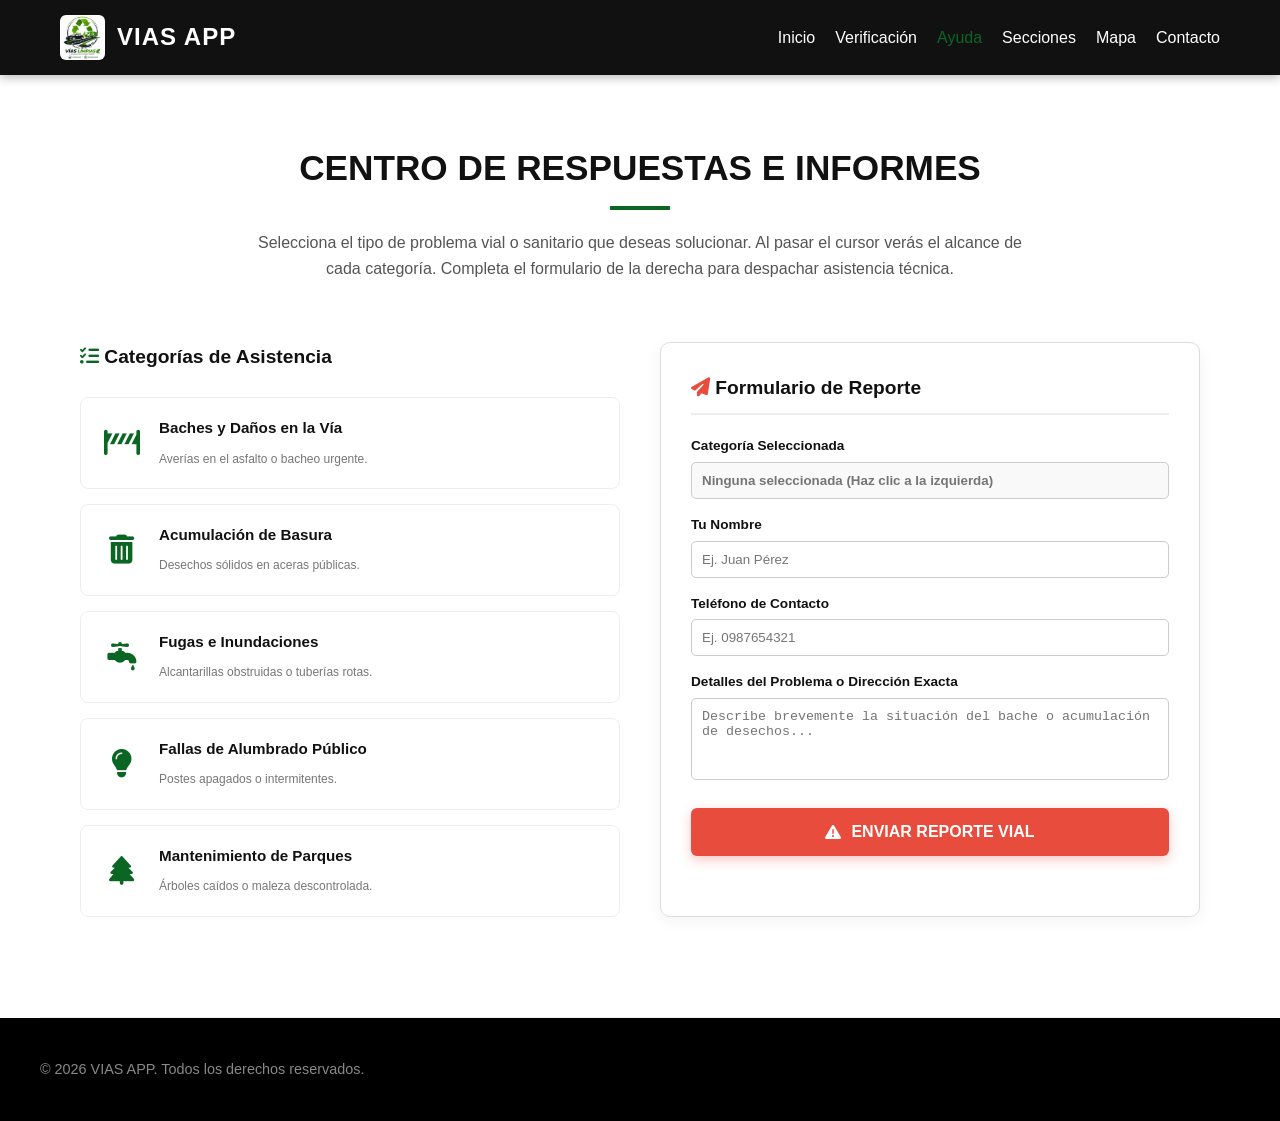
<file: ayuda.html>
<!DOCTYPE html>
<html lang="es">
<head>
    <meta charset="UTF-8">
    <meta name="viewport" content="width=device-width, initial-scale=1.0">
    <title>VIAS APP - Centro de Ayuda y Reportes</title>
    <link rel="stylesheet" href="https://cdnjs.cloudflare.com/ajax/libs/font-awesome/6.4.0/css/all.min.css">
    <link rel="stylesheet" href="estilos.css">
    <style>
        /* Variables de respaldo */
        :root {
            --color-negro: #111111;
            --color-blanco: #ffffff;
            --color-gris-claro: #f4f4f4;
            --color-verde-acento: #0b6623;
            --color-verde-hover: #084c1a;
            --color-rojo-alerta: #e74c3c;
            --color-rojo-hover: #c0392b;
        }

        /* Estructura de la sección de Ayuda */
        .help-grid {
            display: grid;
            grid-template-columns: 1fr 1fr;
            gap: 40px;
            max-width: 1200px;
            margin: 0 auto;
            padding: 20px;
        }

        @media (max-width: 768px) {
            .help-grid {
                grid-template-columns: 1fr;
            }
        }

        /* --- CONTENEDOR DE LAS 5 OPCIONES DE AYUDA CON TOOLTIP HOVER --- */
        .help-options-list {
            display: flex;
            flex-direction: column;
            gap: 15px;
        }

        .help-option-wrapper {
            position: relative; /* Permite posicionar el recuadro explicativo de forma absoluta */
        }

        .help-card {
            display: flex;
            align-items: center;
            gap: 15px;
            background: #ffffff;
            padding: 18px;
            border-radius: 8px;
            border: 1.5px solid #eee;
            cursor: pointer;
            transition: all 0.25s ease;
        }

        .help-card:hover {
            border-color: var(--color-verde-acento);
            background-color: #fafdfa;
            transform: translateY(-2px);
            box-shadow: 0 4px 12px rgba(11, 102, 37, 0.08);
        }

        .help-card.selected {
            border-color: var(--color-rojo-alerta);
            background-color: #fff9f8;
            box-shadow: 0 4px 15px rgba(231, 76, 60, 0.12);
        }

        .help-icon {
            font-size: 1.8rem;
            color: var(--color-verde-acento);
            width: 45px;
            text-align: center;
            transition: transform 0.2s;
        }

        .help-card:hover .help-icon {
            transform: scale(1.15);
        }

        /* --- RECUADRO EXPLICATIVO (TOOLTIP) --- */
        .help-tooltip-explain {
            position: absolute;
            left: 103%;
            top: 50%;
            transform: translateY(-50%) scale(0.95);
            width: 260px;
            background-color: var(--color-negro);
            color: #ffffff;
            padding: 15px;
            border-radius: 8px;
            font-size: 0.8rem;
            line-height: 1.4;
            box-shadow: 0 6px 20px rgba(0,0,0,0.15);
            border-left: 4px solid var(--color-verde-acento);
            opacity: 0;
            pointer-events: none;
            transition: opacity 0.25s ease, transform 0.25s ease;
            z-index: 100;
        }

        /* Flechita del tooltip */
        .help-tooltip-explain::after {
            content: "";
            position: absolute;
            right: 100%;
            top: 50%;
            transform: translateY(-50%);
            border-width: 6px;
            border-style: solid;
            border-color: transparent var(--color-negro) transparent transparent;
        }

        /* Mostrar el recuadro cuando pasas el ratón por encima del wrapper */
        .help-option-wrapper:hover .help-tooltip-explain {
            opacity: 1;
            transform: translateY(-50%) scale(1);
            pointer-events: auto;
        }

        /* Ajuste responsivo para que no se salga de la pantalla en móviles */
        @media (max-width: 1024px) {
            .help-tooltip-explain {
                position: static;
                transform: none;
                width: 100%;
                opacity: 1;
                pointer-events: auto;
                margin-top: 8px;
                border-left: 3px solid var(--color-verde-acento);
                box-shadow: none;
                display: none; /* Se oculta por defecto en móviles y solo aparece si se expande */
            }
            .help-option-wrapper:hover .help-tooltip-explain {
                display: block;
                transform: none;
            }
            .help-tooltip-explain::after {
                display: none;
            }
        }

        /* --- BOTÓN ROJO DE ACCIÓN Y SUS ANIMACIONES CREATIVAS --- */
        .form-container {
            background-color: #ffffff;
            padding: 30px;
            border-radius: 10px;
            border: 1px solid #ddd;
            box-shadow: 0 4px 15px rgba(0,0,0,0.05);
        }

        .btn-submit-red {
            background-color: var(--color-rojo-alerta);
            color: #ffffff;
            border: none;
            padding: 15px 30px;
            font-size: 1rem;
            font-weight: bold;
            text-transform: uppercase;
            border-radius: 6px;
            width: 100%;
            cursor: pointer;
            transition: background-color 0.2s, transform 0.1s;
            display: flex;
            align-items: center;
            justify-content: center;
            gap: 10px;
            box-shadow: 0 4px 12px rgba(231, 76, 60, 0.3);
            position: relative;
            overflow: hidden;
        }

        .btn-submit-red:hover {
            background-color: var(--color-rojo-hover);
        }

        /* Efecto vibración/shake creativo */
        @keyframes dynamic-shake {
            0%, 100% { transform: translateX(0); }
            10%, 30%, 50%, 70%, 90% { transform: translateX(-6px); }
            20%, 40%, 60%, 80% { transform: translateX(6px); }
        }

        .shake-active {
            animation: dynamic-shake 0.5s ease-in-out;
        }

        /* Efecto onda de choque radial expansiva en pantalla */
        .shockwave-overlay {
            position: fixed;
            top: 50%;
            left: 50%;
            width: 10px;
            height: 10px;
            background-color: rgba(231, 76, 60, 0.4);
            border-radius: 50%;
            transform: translate(-50%, -50%);
            pointer-events: none;
            z-index: 9999;
            opacity: 0;
        }

        @keyframes expand-shockwave {
            0% { width: 0px; height: 0px; opacity: 1; }
            100% { width: 2500px; height: 2500px; opacity: 0; }
        }

        .shockwave-active {
            animation: expand-shockwave 0.8s cubic-bezier(0.1, 0.8, 0.3, 1) forwards;
        }

        /* Modal de confirmación tecnológica exitosa */
        .success-modal {
            position: fixed;
            top: 50%;
            left: 50%;
            transform: translate(-50%, -50%) scale(0.85);
            background: #ffffff;
            border-top: 6px solid var(--color-verde-acento);
            padding: 30px;
            border-radius: 12px;
            box-shadow: 0 10px 40px rgba(0,0,0,0.3);
            z-index: 10000;
            display: none;
            text-align: center;
            max-width: 400px;
            width: 90%;
        }

        .success-modal.show {
            display: block;
            animation: modal-pop 0.3s cubic-bezier(0.175, 0.885, 0.32, 1.275) forwards;
        }

        @keyframes modal-pop {
            to { transform: translate(-50%, -50%) scale(1); }
        }

        .success-icon-container {
            width: 65px;
            height: 65px;
            background-color: #eafaf1;
            color: var(--color-verde-acento);
            border-radius: 50%;
            display: flex;
            align-items: center;
            justify-content: center;
            font-size: 2rem;
            margin: 0 auto 15px auto;
        }

        .success-close-btn {
            background-color: var(--color-negro);
            color: #fff;
            border: none;
            padding: 10px 20px;
            border-radius: 4px;
            cursor: pointer;
            margin-top: 15px;
            font-weight: bold;
            transition: background-color 0.2s;
        }

        .success-close-btn:hover {
            background-color: #333;
        }
    </style>
</head>
<body>

    <header>
        <div class="nav-container">
            <div class="logo-placeholder">
                <img src="logo.jpg" alt="Logo oficial de VIAS APP" class="logo-vias">
                <span class="brand-name">VIAS APP</span>
            </div>
            <nav>
                <ul>
                    <li><a href="index.html">Inicio</a></li>
                    <li><a href="verificacion.html">Verificación</a></li>
                    <li><a href="ayuda.html" style="color: var(--color-verde-acento);">Ayuda</a></li>
                    <li><a href="secciones.html">Secciones</a></li>
                    <li><a href="mapa.html">Mapa</a></li>
                    <li><a href="contacto.html">Contacto</a></li>
                </ul>
            </nav>
        </div>
    </header>

    <section id="ayuda-seccion" style="padding-top: 140px; padding-bottom: 80px;">
        <h2 class="section-title">Centro de Respuestas e Informes</h2>
        <p style="text-align: center; max-width: 800px; margin: -20px auto 40px auto; color: #555;">
            Selecciona el tipo de problema vial o sanitario que deseas solucionar. Al pasar el cursor verás el alcance de cada categoría. Completa el formulario de la derecha para despachar asistencia técnica.
        </p>

        <div class="help-grid">
            
            <div class="help-options-list">
                <h3 style="font-size: 1.2rem; margin-bottom: 10px; color: var(--color-negro);"><i class="fa-solid fa-list-check" style="color: var(--color-verde-acento);"></i> Categorías de Asistencia</h3>
                
                <div class="help-option-wrapper">
                    <div class="help-card" onclick="selectHelpOption('baches', this)">
                        <div class="help-icon"><i class="fa-solid fa-road-barrier"></i></div>
                        <div>
                            <h4 style="margin: 0 0 4px 0; font-size: 0.95rem; color: var(--color-negro);">Baches y Daños en la Vía</h4>
                            <span style="font-size: 0.75rem; color: #777;">Averías en el asfalto o bacheo urgente.</span>
                        </div>
                    </div>
                    <div class="help-tooltip-explain">
                        <strong style="color: var(--color-rojo-alerta); display: block; margin-bottom: 5px;"><i class="fa-solid fa-circle-exclamation"></i> Cobertura Vial:</strong>
                        Permite reportar grietas severas, hundimientos en calzadas vehiculares y la necesidad de repavimentación asfáltica en avenidas principales de Guayaquil.
                    </div>
                </div>

                <div class="help-option-wrapper">
                    <div class="help-card" onclick="selectHelpOption('basura', this)">
                        <div class="help-icon"><i class="fa-solid fa-trash-can"></i></div>
                        <div>
                            <h4 style="margin: 0 0 4px 0; font-size: 0.95rem; color: var(--color-negro);">Acumulación de Basura</h4>
                            <span style="font-size: 0.75rem; color: #777;">Desechos sólidos en aceras públicas.</span>
                        </div>
                    </div>
                    <div class="help-tooltip-explain">
                        <strong style="color: var(--color-rojo-alerta); display: block; margin-bottom: 5px;"><i class="fa-solid fa-circle-exclamation"></i> Higiene Comunitaria:</strong>
                        Envía equipos de recolección para botaderos de basura improvisados, bolsas rotas o residuos acumulados fuera de los horarios oficiales de recolección.
                    </div>
                </div>

                <div class="help-option-wrapper">
                    <div class="help-card" onclick="selectHelpOption('alcantarillado', this)">
                        <div class="help-icon"><i class="fa-solid fa-faucet-drip"></i></div>
                        <div>
                            <h4 style="margin: 0 0 4px 0; font-size: 0.95rem; color: var(--color-negro);">Fugas e Inundaciones</h4>
                            <span style="font-size: 0.75rem; color: #777;">Alcantarillas obstruidas o tuberías rotas.</span>
                        </div>
                    </div>
                    <div class="help-tooltip-explain">
                        <strong style="color: var(--color-rojo-alerta); display: block; margin-bottom: 5px;"><i class="fa-solid fa-circle-exclamation"></i> Redes Sanitarias:</strong>
                        Asistencia técnica para desatascar drenajes de aguas lluvias, corregir desbordamientos de aguas servidas e informar sobre roturas de tuberías de agua potable.
                    </div>
                </div>

                <div class="help-option-wrapper">
                    <div class="help-card" onclick="selectHelpOption('luminarias', this)">
                        <div class="help-icon"><i class="fa-solid fa-lightbulb"></i></div>
                        <div>
                            <h4 style="margin: 0 0 4px 0; font-size: 0.95rem; color: var(--color-negro);">Fallas de Alumbrado Público</h4>
                            <span style="font-size: 0.75rem; color: #777;">Postes apagados o intermitentes.</span>
                        </div>
                    </div>
                    <div class="help-tooltip-explain">
                        <strong style="color: var(--color-rojo-alerta); display: block; margin-bottom: 5px;"><i class="fa-solid fa-circle-exclamation"></i> Seguridad Eléctrica:</strong>
                        Reporta luminarias fundidas o en cortocircuito en parques, calles y pasajes, previniendo zonas oscuras propensas a la inseguridad.
                    </div>
                </div>

                <div class="help-option-wrapper">
                    <div class="help-card" onclick="selectHelpOption('parques', this)">
                        <div class="help-icon"><i class="fa-solid fa-tree"></i></div>
                        <div>
                            <h4 style="margin: 0 0 4px 0; font-size: 0.95rem; color: var(--color-negro);">Mantenimiento de Parques</h4>
                            <span style="font-size: 0.75rem; color: #777;">Árboles caídos o maleza descontrolada.</span>
                        </div>
                    </div>
                    <div class="help-tooltip-explain">
                        <strong style="color: var(--color-rojo-alerta); display: block; margin-bottom: 5px;"><i class="fa-solid fa-circle-exclamation"></i> Áreas Verdes:</strong>
                        Mantenimiento para juegos infantiles deteriorados, poda urgente de ramas que tocan cables eléctricos y retiro de árboles derribados por vientos fuertes.
                    </div>
                </div>

            </div>

            <div class="form-container">
                <h3 style="font-size: 1.2rem; margin-bottom: 20px; color: var(--color-negro); border-bottom: 2px solid #eee; padding-bottom: 10px;">
                    <i class="fa-solid fa-paper-plane" style="color: var(--color-rojo-alerta);"></i> Formulario de Reporte
                </h3>
                
                <form id="report-form" onsubmit="triggerCreativeSubmit(event)">
                    <div style="margin-bottom: 15px;">
                        <label style="display: block; font-size: 0.85rem; font-weight: bold; margin-bottom: 5px;">Categoría Seleccionada</label>
                        <input type="text" id="selected-category-input" readonly placeholder="Ninguna seleccionada (Haz clic a la izquierda)" style="width: 100%; padding: 10px; border: 1.5px solid #ccc; border-radius: 5px; font-weight: bold; background-color: #f9f9f9; outline: none;" required>
                    </div>

                    <div style="margin-bottom: 15px;">
                        <label style="display: block; font-size: 0.85rem; font-weight: bold; margin-bottom: 5px;">Tu Nombre</label>
                        <input type="text" placeholder="Ej. Juan Pérez" style="width: 100%; padding: 10px; border: 1.5px solid #ccc; border-radius: 5px;" required>
                    </div>

                    <div style="margin-bottom: 15px;">
                        <label style="display: block; font-size: 0.85rem; font-weight: bold; margin-bottom: 5px;">Teléfono de Contacto</label>
                        <input type="tel" placeholder="Ej. 0987654321" style="width: 100%; padding: 10px; border: 1.5px solid #ccc; border-radius: 5px;" required>
                    </div>

                    <div style="margin-bottom: 20px;">
                        <label style="display: block; font-size: 0.85rem; font-weight: bold; margin-bottom: 5px;">Detalles del Problema o Dirección Exacta</label>
                        <textarea rows="4" placeholder="Describe brevemente la situación del bache o acumulación de desechos..." style="width: 100%; padding: 10px; border: 1.5px solid #ccc; border-radius: 5px; resize: none;" required></textarea>
                    </div>

                    <button type="submit" class="btn-submit-red" id="submit-btn-red">
                        <i class="fa-solid fa-triangle-exclamation"></i> Enviar Reporte Vial
                    </button>
                </form>
            </div>

        </div>
    </section>

    <div id="shockwave" class="shockwave-overlay"></div>

    <div id="successModal" class="success-modal">
        <div class="success-icon-container">
            <i class="fa-solid fa-satellite-dish"></i>
        </div>
        <h3 style="color: var(--color-negro); margin-bottom: 10px; font-size: 1.25rem;">¡Señal Transmitida!</h3>
        <p style="font-size: 0.85rem; color: #666; line-height: 1.4;">
            La alerta ha sido despachada por satélite a la estación más cercana de <strong>VIAS APP Guayaquil</strong>. Un operador se comunicará contigo de inmediato.
        </p>
        <button class="success-close-btn" onclick="closeSuccessModal()">Entendido</button>
    </div>

    <footer>
        <div style="max-width: 1200px; margin: 0 auto; display: flex; justify-content: space-between; align-items: center; flex-wrap: wrap; gap: 20px; padding: 20px 0;">
            <p>&copy; 2026 VIAS APP. Todos los derechos reservados.</p>
        </div>
    </footer>

    <script>
        // Función para seleccionar la categoría de ayuda y sincronizarla con el formulario
        function selectHelpOption(categoryKey, cardElement) {
            // Remover selección previa
            document.querySelectorAll('.help-card').forEach(el => el.classList.remove('selected'));
            
            // Añadir clase seleccionada a la tarjeta actual
            cardElement.classList.add('selected');

            // Mapear claves a nombres legibles
            const names = {
                'baches': 'Baches y Daños en la Vía',
                'basura': 'Acumulación de Basura Sólida',
                'alcantarillado': 'Fugas e Inundación de Drenajes',
                'luminarias': 'Fallas de Alumbrado Público',
                'parques': 'Mantenimiento de Áreas Verdes'
            };

            document.getElementById('selected-category-input').value = names[categoryKey];
            
            // Generar un pequeño tono de confirmación cuando hace clic en una opción
            playTone(400, "sine", 0.1);
        }

        // --- SINTETIZADOR DE AUDIO INTEGRADO (Web Audio API) ---
        function playTone(freq, type, duration) {
            try {
                const audioCtx = new (window.AudioContext || window.webkitAudioContext)();
                const osc = audioCtx.createOscillator();
                const gain = audioCtx.createGain();
                
                osc.type = type;
                osc.frequency.setValueAtTime(freq, audioCtx.currentTime);
                
                gain.gain.setValueAtTime(0.1, audioCtx.currentTime);
                gain.gain.exponentialRampToValueAtTime(0.01, audioCtx.currentTime + duration);
                
                osc.connect(gain);
                gain.connect(audioCtx.destination);
                
                osc.start();
                osc.stop(audioCtx.currentTime + duration);
            } catch (e) {
                console.log("El audio no es soportado o requiere interacción previa.");
            }
        }

        // --- SONIDO DE ALERTA DE EMERGENCIA CRÍTICA ---
        function playEmergencySiren() {
            try {
                const audioCtx = new (window.AudioContext || window.webkitAudioContext)();
                
                // Oscilador 1 (Tono base ascendente)
                const osc1 = audioCtx.createOscillator();
                const gain1 = audioCtx.createGain();
                osc1.type = "sawtooth";
                osc1.frequency.setValueAtTime(150, audioCtx.currentTime);
                osc1.frequency.linearRampToValueAtTime(800, audioCtx.currentTime + 0.5);
                
                gain1.gain.setValueAtTime(0.12, audioCtx.currentTime);
                gain1.gain.exponentialRampToValueAtTime(0.01, audioCtx.currentTime + 0.6);
                
                osc1.connect(gain1);
                gain1.connect(audioCtx.destination);
                
                osc1.start();
                osc1.stop(audioCtx.currentTime + 0.6);
            } catch(e) {}
        }

        // --- COMPORTAMIENTO CREATIVO DEL BOTÓN ROJO ---
        function triggerCreativeSubmit(event) {
            event.preventDefault(); // Previene la recarga de página por defecto

            const btn = document.getElementById('submit-btn-red');
            const wave = document.getElementById('shockwave');

            // 1. Sonido de Emergencia Espacial / Satélite
            playEmergencySiren();

            // 2. Vibración física del Botón Rojo
            btn.classList.add('shake-active');
            setTimeout(() => {
                btn.classList.remove('shake-active');
            }, 500);

            // 3. Lanzar Onda de Choque en Pantalla (Radar expansivo)
            wave.classList.remove('shockwave-active');
            void wave.offsetWidth; // Truco de reinicio de animación CSS
            wave.classList.add('shockwave-active');

            // 4. Mostrar el Modal Satelital Tecnológico de Éxito después del impacto de la onda
            setTimeout(() => {
                document.getElementById('successModal').classList.add('show');
            }, 500);
        }

        function closeSuccessModal() {
            document.getElementById('successModal').classList.remove('show');
            document.getElementById('report-form').reset();
            document.querySelectorAll('.help-card').forEach(el => el.classList.remove('selected'));
        }
    </script>
</body>
</html>
</file>
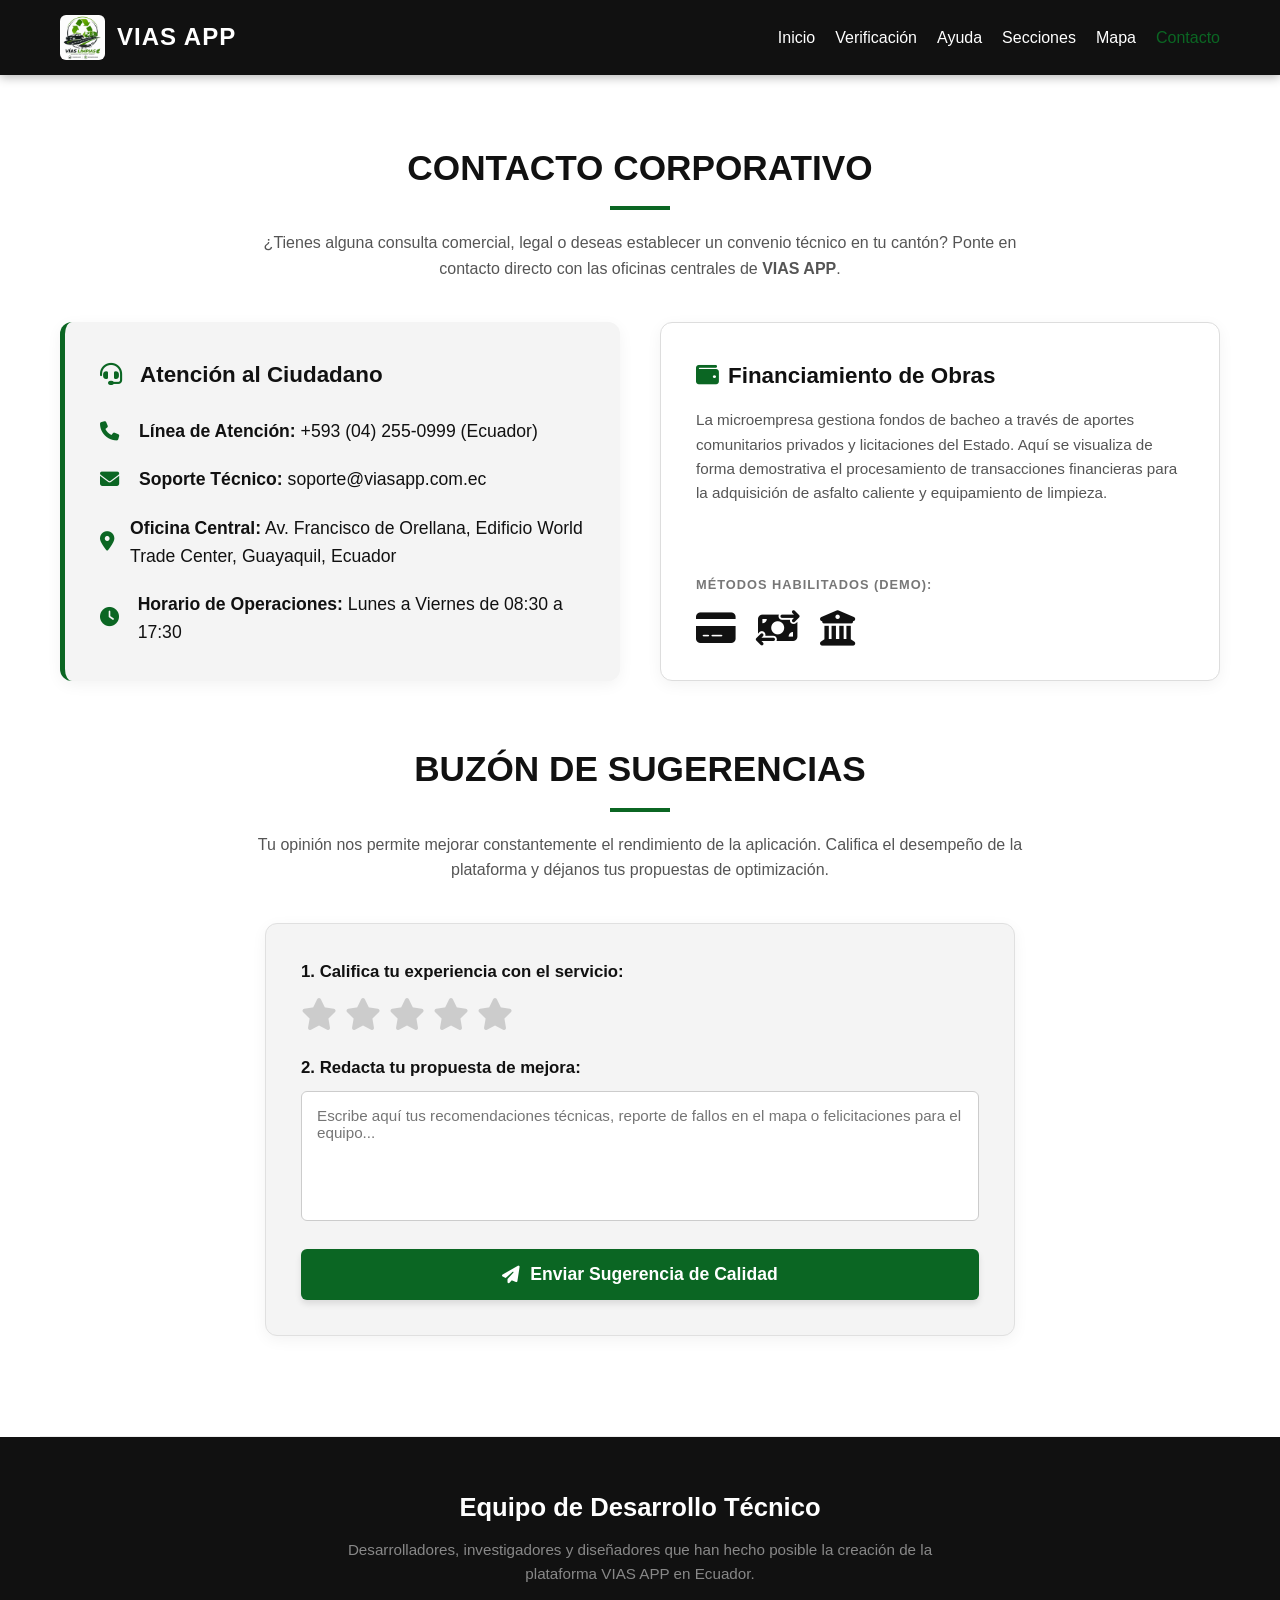
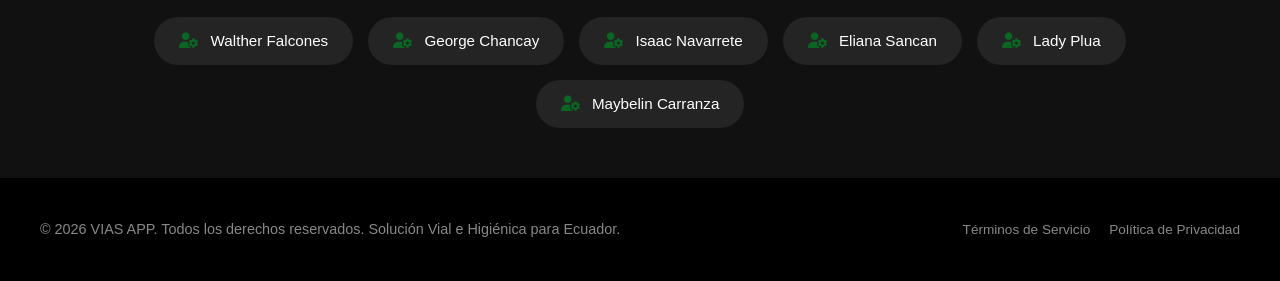
<file: contacto.html>
<!DOCTYPE html>
<html lang="es">
<head>
    <meta charset="UTF-8">
    <meta name="viewport" content="width=device-width, initial-scale=1.0">
    <title>VIAS APP - Canales de Contacto y Opinión Ciudadana</title>
    <link rel="stylesheet" href="https://cdnjs.cloudflare.com/ajax/libs/font-awesome/6.4.0/css/all.min.css">
    <link rel="stylesheet" href="estilos.css">
</head>
<body>

    <header>
        <div class="nav-container">
            <div class="logo-placeholder">
                <img src="logo.jpg" alt="Logo oficial de VIAS APP" class="logo-vias">
                <span class="brand-name">VIAS APP</span>
            </div>
            <nav>
                <ul>
                    <li><a href="index.html">Inicio</a></li>
                    <li><a href="verificacion.html">Verificación</a></li>
                    <li><a href="ayuda.html">Ayuda</a></li>
                    <li><a href="secciones.html">Secciones</a></li>
                    <li><a href="mapa.html">Mapa</a></li>
                    <li><a href="contacto.html" style="color: var(--color-verde-acento);">Contacto</a></li>
                </ul>
            </nav>
        </div>
    </header>

    <section id="contacto" style="padding-top: 140px; padding-bottom: 40px;">
        <h2 class="section-title">Contacto Corporativo</h2>
        <p style="text-align: center; max-width: 800px; margin: -20px auto 40px auto; color: #555;">
            ¿Tienes alguna consulta comercial, legal o deseas establecer un convenio técnico en tu cantón? Ponte en contacto directo con las oficinas centrales de <strong>VIAS APP</strong>.
        </p>

        <div class="contacto-wrapper" style="margin-bottom: 60px;">
            
            <div class="datos-contacto" style="background-color: var(--color-gris-claro); padding: 35px; border-radius: 12px; box-shadow: 0 4px 15px rgba(0,0,0,0.05); border-left: 5px solid var(--color-verde-acento);">
                <h3 style="font-size: 1.4rem; margin-bottom: 25px; color: var(--color-negro);">
                    <i class="fa-solid fa-headset" style="color: var(--color-verde-acento); margin-right: 10px;"></i>Atención al Ciudadano
                </h3>
                <div style="display: flex; flex-direction: column; gap: 20px;">
                    <p style="margin: 0; display: flex; align-items: center; gap: 15px;">
                        <i class="fa-solid fa-phone" style="font-size: 1.2rem; color: var(--color-verde-acento); width: 24px;"></i>
                        <span><strong>Línea de Atención:</strong> +593 (04) 255-0999 (Ecuador)</span>
                    </p>
                    <p style="margin: 0; display: flex; align-items: center; gap: 15px;">
                        <i class="fa-solid fa-envelope" style="font-size: 1.2rem; color: var(--color-verde-acento); width: 24px;"></i>
                        <span><strong>Soporte Técnico:</strong> soporte@viasapp.com.ec</span>
                    </p>
                    <p style="margin: 0; display: flex; align-items: center; gap: 15px;">
                        <i class="fa-solid fa-location-dot" style="font-size: 1.2rem; color: var(--color-verde-acento); width: 24px;"></i>
                        <span><strong>Oficina Central:</strong> Av. Francisco de Orellana, Edificio World Trade Center, Guayaquil, Ecuador</span>
                    </p>
                    <p style="margin: 0; display: flex; align-items: center; gap: 15px;">
                        <i class="fa-solid fa-clock" style="font-size: 1.2rem; color: var(--color-verde-acento); width: 24px;"></i>
                        <span><strong>Horario de Operaciones:</strong> Lunes a Viernes de 08:30 a 17:30</span>
                    </p>
                </div>
            </div>

            <div class="demo-pagos" style="background-color: #fff; border: 1px solid #ddd; padding: 35px; border-radius: 12px; box-shadow: 0 4px 15px rgba(0,0,0,0.05); display: flex; flex-direction: column; justify-content: space-between;">
                <div>
                    <h3 style="font-size: 1.4rem; margin-bottom: 15px; color: var(--color-negro); display: flex; align-items: center; gap: 10px;">
                        <i class="fa-solid fa-wallet" style="color: var(--color-verde-acento);"></i>Financiamiento de Obras
                    </h3>
                    <p style="font-size: 0.95rem; color: #555; line-height: 1.6; margin-bottom: 15px;">
                        La microempresa gestiona fondos de bacheo a través de aportes comunitarios privados y licitaciones del Estado. Aquí se visualiza de forma demostrativa el procesamiento de transacciones financieras para la adquisición de asfalto caliente y equipamiento de limpieza.
                    </p>
                </div>
                <div>
                    <span style="font-size: 0.8rem; color: #777; font-weight: bold; text-transform: uppercase; letter-spacing: 1px; display: block; margin-bottom: 8px;">Métodos Habilitados (Demo):</span>
                    <div class="iconos-pagos" style="font-size: 2.2rem; display: flex; gap: 20px; color: var(--color-negro);">
                        <i class="fa-credit-card fa-solid" title="Tarjetas de Crédito / Débito"></i>
                        <i class="fa-money-bill-transfer fa-solid" title="Transferencias Interbancarias"></i>
                        <i class="fa-building-columns fa-solid" title="Banca Web Directa"></i>
                    </div>
                </div>
            </div>

        </div>

        <h2 class="section-title" style="margin-top: 40px;">Buzón de Sugerencias</h2>
        <p style="text-align: center; max-width: 800px; margin: -20px auto 40px auto; color: #555;">
            Tu opinión nos permite mejorar constantemente el rendimiento de la aplicación. Califica el desempeño de la plataforma y déjanos tus propuestas de optimización.
        </p>

        <div class="opiniones-container" style="max-width: 750px; margin: 0 auto 60px auto;">
            <div class="form-opinion" style="background-color: var(--color-gris-claro); padding: 35px; border-radius: 12px; box-shadow: 0 4px 15px rgba(0,0,0,0.05); border: 1px solid #e0e0e0;">
                <p style="margin-bottom: 12px; font-weight: bold; font-size: 1.05rem; color: var(--color-negro);">1. Califica tu experiencia con el servicio:</p>
                
                <div class="estrellas" style="font-size: 2rem; color: #ccc; cursor: pointer; margin-bottom: 25px; display: flex; gap: 8px;">
                    <i class="fa-solid fa-star" data-index="1"></i>
                    <i class="fa-solid fa-star" data-index="2"></i>
                    <i class="fa-solid fa-star" data-index="3"></i>
                    <i class="fa-solid fa-star" data-index="4"></i>
                    <i class="fa-solid fa-star" data-index="5"></i>
                </div>

                <form onsubmit="event.preventDefault(); alert('Muchas gracias por su opinión. Su comentario ha sido registrado en el buzón de mejora de VIAS APP.'); this.reset(); clearStars();">
                    <p style="margin-bottom: 10px; font-weight: bold; font-size: 1.05rem; color: var(--color-negro);">2. Redacta tu propuesta de mejora:</p>
                    <textarea style="width: 100%; height: 130px; padding: 15px; margin-bottom: 20px; border: 1px solid #ccc; border-radius: 6px; resize: none; font-family: var(--fuente-principal); font-size: 0.95rem;" placeholder="Escribe aquí tus recomendaciones técnicas, reporte de fallos en el mapa o felicitaciones para el equipo..."></textarea>
                    <button type="submit" class="btn-reportar" style="width: 100%; justify-content: center; border-radius: 6px; padding: 15px 0; font-size: 1.1rem;">
                        <i class="fa-solid fa-paper-plane"></i> Enviar Sugerencia de Calidad
                    </button>
                </form>
            </div>
        </div>
    </section>

    <div class="integrantes-box" style="background-color: var(--color-negro); color: var(--color-blanco); padding: 50px 20px; text-align: center;">
        <h3 style="font-size: 1.6rem; margin-bottom: 10px;">Equipo de Desarrollo Técnico</h3>
        <p style="color: #888; max-width: 600px; margin: 0 auto 30px auto; font-size: 0.95rem;">
            Desarrolladores, investigadores y diseñadores que han hecho posible la creación de la plataforma VIAS APP en Ecuador.
        </p>
        <ul class="integrantes-list" style="display: flex; flex-wrap: wrap; justify-content: center; gap: 15px; max-width: 1000px; margin: 0 auto; list-style: none; padding-left: 0;">
            <li style="background: rgba(255,255,255,0.08); padding: 12px 25px; border-radius: 30px; font-weight: 500; font-size: 0.95rem;"><i class="fa-solid fa-user-gear" style="color: var(--color-verde-acento); margin-right: 8px;"></i> Walther Falcones</li>
            <li style="background: rgba(255,255,255,0.08); padding: 12px 25px; border-radius: 30px; font-weight: 500; font-size: 0.95rem;"><i class="fa-solid fa-user-gear" style="color: var(--color-verde-acento); margin-right: 8px;"></i> George Chancay</li>
            <li style="background: rgba(255,255,255,0.08); padding: 12px 25px; border-radius: 30px; font-weight: 500; font-size: 0.95rem;"><i class="fa-solid fa-user-gear" style="color: var(--color-verde-acento); margin-right: 8px;"></i> Isaac Navarrete</li>
            <li style="background: rgba(255,255,255,0.08); padding: 12px 25px; border-radius: 30px; font-weight: 500; font-size: 0.95rem;"><i class="fa-solid fa-user-gear" style="color: var(--color-verde-acento); margin-right: 8px;"></i> Eliana Sancan</li>
            <li style="background: rgba(255,255,255,0.08); padding: 12px 25px; border-radius: 30px; font-weight: 500; font-size: 0.95rem;"><i class="fa-solid fa-user-gear" style="color: var(--color-verde-acento); margin-right: 8px;"></i> Lady Plua</li>
            <li style="background: rgba(255,255,255,0.08); padding: 12px 25px; border-radius: 30px; font-weight: 500; font-size: 0.95rem;"><i class="fa-solid fa-user-gear" style="color: var(--color-verde-acento); margin-right: 8px;"></i> Maybelin Carranza</li>
        </ul>
    </div>

    <footer>
        <div style="max-width: 1200px; margin: 0 auto; display: flex; justify-content: space-between; align-items: center; flex-wrap: wrap; gap: 20px; padding: 20px 0;">
            <p>&copy; 2026 VIAS APP. Todos los derechos reservados. Solución Vial e Higiénica para Ecuador.</p>
            <div>
                <a href="index.html" style="color: #888; text-decoration: none; margin-right: 15px; font-size: 0.85rem;">Términos de Servicio</a>
                <a href="index.html" style="color: #888; text-decoration: none; font-size: 0.85rem;">Política de Privacidad</a>
            </div>
        </div>
    </footer>

    <script>
        const stars = document.querySelectorAll('.estrellas i');
        
        stars.forEach((star, index) => {
            star.addEventListener('click', () => {
                stars.forEach((s, i) => {
                    if (i <= index) {
                        s.style.color = '#ffcc00'; // Color dorado para estrellas seleccionadas
                    } else {
                        s.style.color = '#ccc'; // Color gris para no seleccionadas
                    }
                });
            });
        });

        function clearStars() {
            stars.forEach(s => s.style.color = '#ccc');
        }
    </script>
</body>
</html>
</file>
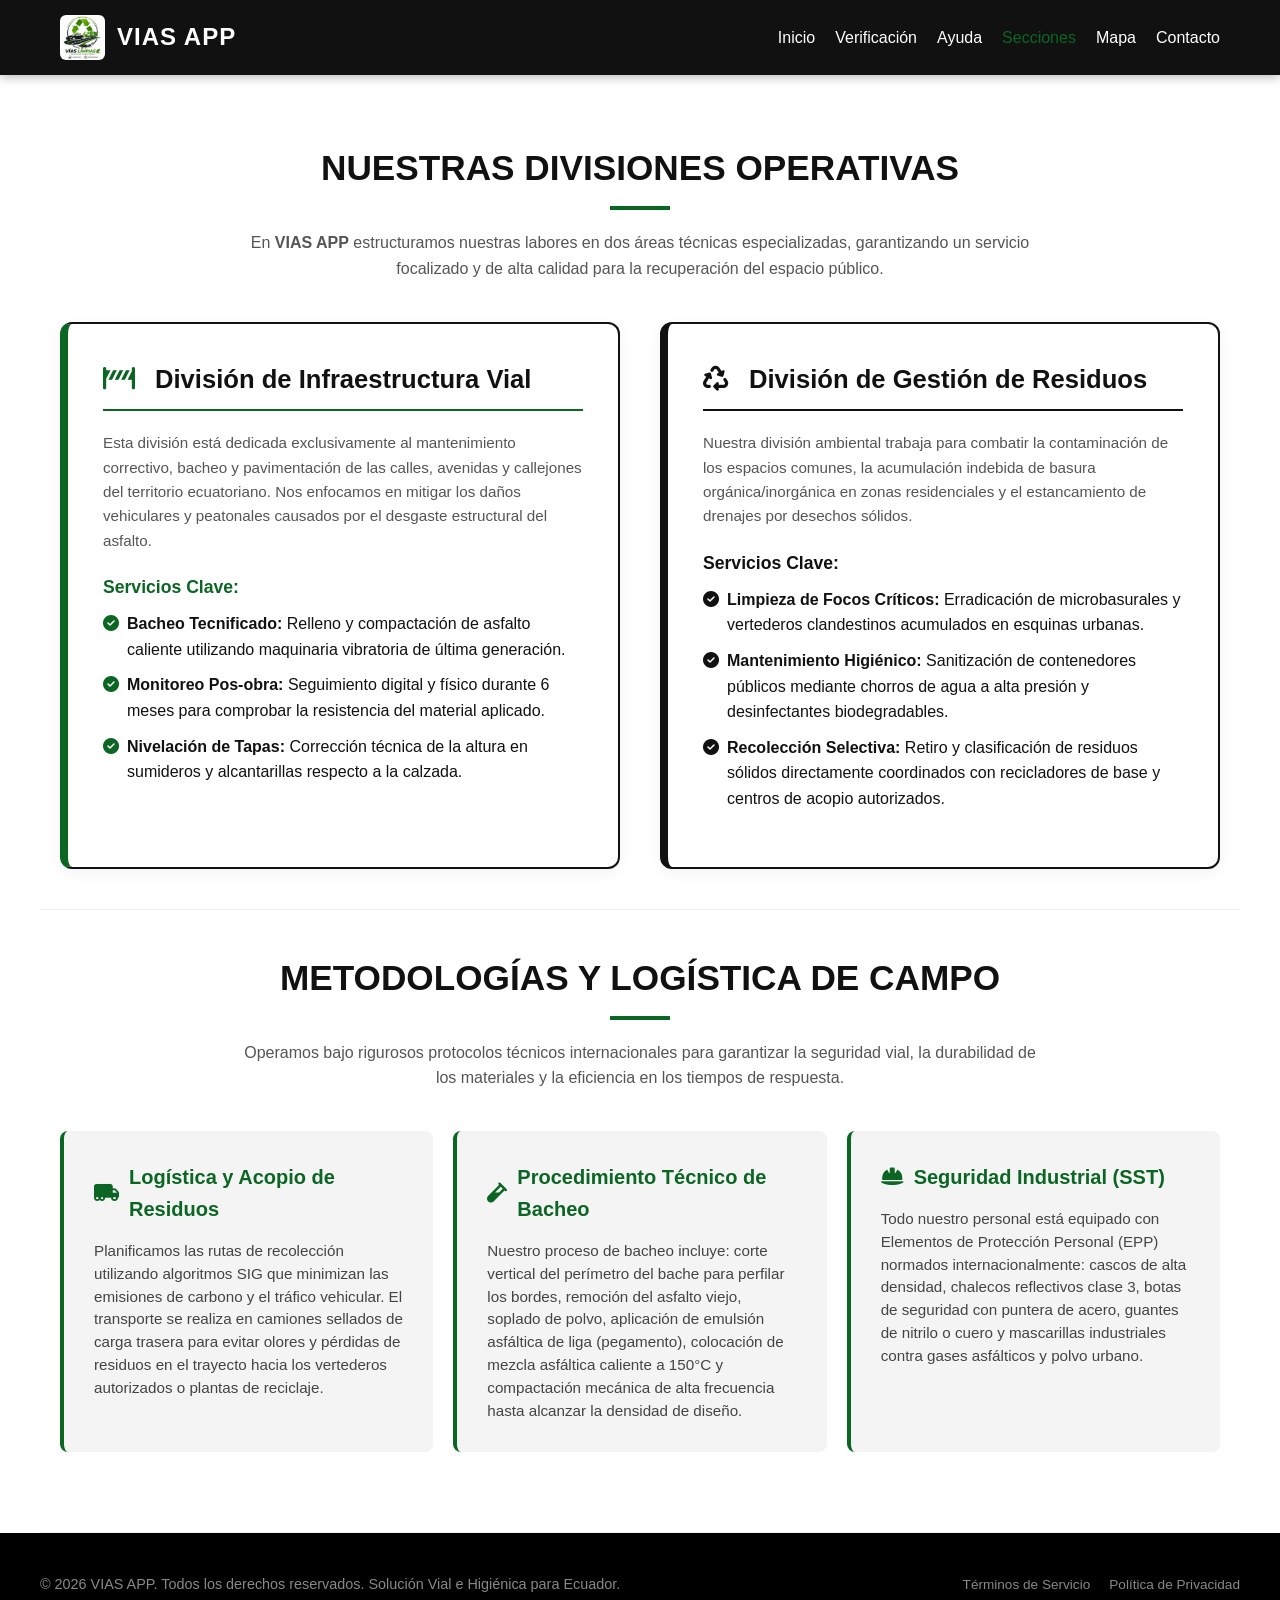
<file: secciones.html>
<!DOCTYPE html>
<html lang="es">
<head>
    <meta charset="UTF-8">
    <meta name="viewport" content="width=device-width, initial-scale=1.0">
    <title>VIAS APP - Divisiones y Métodos Operativos</title>
    <link rel="stylesheet" href="https://cdnjs.cloudflare.com/ajax/libs/font-awesome/6.4.0/css/all.min.css">
    <link rel="stylesheet" href="estilos.css">
</head>
<body>

    <header>
        <div class="nav-container">
            <div class="logo-placeholder">
                <img src="logo.jpg" alt="Logo oficial de VIAS APP" class="logo-vias">
                <span class="brand-name">VIAS APP</span>
            </div>
            <nav>
                <ul>
                    <li><a href="index.html">Inicio</a></li>
                    <li><a href="verificacion.html">Verificación</a></li>
                    <li><a href="ayuda.html">Ayuda</a></li>
                    <li><a href="secciones.html" style="color: var(--color-verde-acento);">Secciones</a></li>
                    <li><a href="mapa.html">Mapa</a></li>
                    <li><a href="contacto.html">Contacto</a></li>
                </ul>
            </nav>
        </div>
    </header>

    <section id="baches-basura" style="padding-top: 140px; padding-bottom: 40px;">
        <h2 class="section-title">Nuestras Divisiones Operativas</h2>
        <p style="text-align: center; max-width: 800px; margin: -20px auto 40px auto; color: #555;">
            En <strong>VIAS APP</strong> estructuramos nuestras labores en dos áreas técnicas especializadas, garantizando un servicio focalizado y de alta calidad para la recuperación del espacio público.
        </p>

        <div class="bloques-duo">
            
            <div class="bloque baches" style="background-color: #fff; box-shadow: 0 4px 15px rgba(0,0,0,0.05); padding: 35px; border-radius: 12px;">
                <h3 style="font-size: 1.6rem; color: var(--color-negro); border-bottom: 2px solid var(--color-verde-acento); padding-bottom: 10px; margin-bottom: 20px;">
                    <i class="fa-solid fa-road-barrier" style="color: var(--color-verde-acento); margin-right: 10px;"></i>División de Infraestructura Vial
                </h3>
                <p style="color: #555; margin-bottom: 20px; font-size: 0.95rem;">
                    Esta división está dedicada exclusivamente al mantenimiento correctivo, bacheo y pavimentación de las calles, avenidas y callejones del territorio ecuatoriano. Nos enfocamos en mitigar los daños vehiculares y peatonales causados por el desgaste estructural del asfalto.
                </p>
                <h4 style="font-size: 1.1rem; margin-bottom: 10px; color: var(--color-verde-acento);">Servicios Clave:</h4>
                <ul style="list-style-type: none; padding-left: 0;">
                    <li style="margin-bottom: 10px; display: flex; align-items: flex-start; gap: 8px;">
                        <i class="fa-solid fa-circle-check" style="color: var(--color-verde-acento); margin-top: 4px;"></i>
                        <span><strong>Bacheo Tecnificado:</strong> Relleno y compactación de asfalto caliente utilizando maquinaria vibratoria de última generación.</span>
                    </li>
                    <li style="margin-bottom: 10px; display: flex; align-items: flex-start; gap: 8px;">
                        <i class="fa-solid fa-circle-check" style="color: var(--color-verde-acento); margin-top: 4px;"></i>
                        <span><strong>Monitoreo Pos-obra:</strong> Seguimiento digital y físico durante 6 meses para comprobar la resistencia del material aplicado.</span>
                    </li>
                    <li style="margin-bottom: 10px; display: flex; align-items: flex-start; gap: 8px;">
                        <i class="fa-solid fa-circle-check" style="color: var(--color-verde-acento); margin-top: 4px;"></i>
                        <span><strong>Nivelación de Tapas:</strong> Corrección técnica de la altura en sumideros y alcantarillas respecto a la calzada.</span>
                    </li>
                </ul>
            </div>

            <div class="bloque basura" style="background-color: #fff; box-shadow: 0 4px 15px rgba(0,0,0,0.05); padding: 35px; border-radius: 12px;">
                <h3 style="font-size: 1.6rem; color: var(--color-negro); border-bottom: 2px solid var(--color-negro); padding-bottom: 10px; margin-bottom: 20px;">
                    <i class="fa-solid fa-recycle" style="color: var(--color-negro); margin-right: 10px;"></i>División de Gestión de Residuos
                </h3>
                <p style="color: #555; margin-bottom: 20px; font-size: 0.95rem;">
                    Nuestra división ambiental trabaja para combatir la contaminación de los espacios comunes, la acumulación indebida de basura orgánica/inorgánica en zonas residenciales y el estancamiento de drenajes por desechos sólidos.
                </p>
                <h4 style="font-size: 1.1rem; margin-bottom: 10px; color: var(--color-negro);">Servicios Clave:</h4>
                <ul style="list-style-type: none; padding-left: 0;">
                    <li style="margin-bottom: 10px; display: flex; align-items: flex-start; gap: 8px;">
                        <i class="fa-solid fa-circle-check" style="color: var(--color-negro); margin-top: 4px;"></i>
                        <span><strong>Limpieza de Focos Críticos:</strong> Erradicación de microbasurales y vertederos clandestinos acumulados en esquinas urbanas.</span>
                    </li>
                    <li style="margin-bottom: 10px; display: flex; align-items: flex-start; gap: 8px;">
                        <i class="fa-solid fa-circle-check" style="color: var(--color-negro); margin-top: 4px;"></i>
                        <span><strong>Mantenimiento Higiénico:</strong> Sanitización de contenedores públicos mediante chorros de agua a alta presión y desinfectantes biodegradables.</span>
                    </li>
                    <li style="margin-bottom: 10px; display: flex; align-items: flex-start; gap: 8px;">
                        <i class="fa-solid fa-circle-check" style="color: var(--color-negro); margin-top: 4px;"></i>
                        <span><strong>Recolección Selectiva:</strong> Retiro y clasificación de residuos sólidos directamente coordinados con recicladores de base y centros de acopio autorizados.</span>
                    </li>
                </ul>
            </div>

        </div>
    </section>

    <section id="metodos-trabajo" style="padding-top: 40px; padding-bottom: 80px;">
        <h2 class="section-title">Metodologías y Logística de Campo</h2>
        <p style="text-align: center; max-width: 800px; margin: -20px auto 40px auto; color: #555;">
            Operamos bajo rigurosos protocolos técnicos internacionales para garantizar la seguridad vial, la durabilidad de los materiales y la eficiencia en los tiempos de respuesta.
        </p>

        <div class="metodos-grid">
            
            <div class="metodo-card" style="background-color: var(--color-gris-claro); padding: 30px; border-radius: 8px; border-left: 4px solid var(--color-verde-acento);">
                <h4 style="font-size: 1.25rem; display: flex; align-items: center; gap: 10px; margin-bottom: 15px;">
                    <i class="fa-solid fa-truck-moving" style="color: var(--color-verde-acento);"></i>Logística y Acopio de Residuos
                </h4>
                <p style="font-size: 0.95rem; color: #444; line-height: 1.5;">
                    Planificamos las rutas de recolección utilizando algoritmos SIG que minimizan las emisiones de carbono y el tráfico vehicular. El transporte se realiza en camiones sellados de carga trasera para evitar olores y pérdidas de residuos en el trayecto hacia los vertederos autorizados o plantas de reciclaje.
                </p>
            </div>

            <div class="metodo-card" style="background-color: var(--color-gris-claro); padding: 30px; border-radius: 8px; border-left: 4px solid var(--color-verde-acento);">
                <h4 style="font-size: 1.25rem; display: flex; align-items: center; gap: 10px; margin-bottom: 15px;">
                    <i class="fa-solid fa-vial" style="color: var(--color-verde-acento);"></i>Procedimiento Técnico de Bacheo
                </h4>
                <p style="font-size: 0.95rem; color: #444; line-height: 1.5;">
                    Nuestro proceso de bacheo incluye: corte vertical del perímetro del bache para perfilar los bordes, remoción del asfalto viejo, soplado de polvo, aplicación de emulsión asfáltica de liga (pegamento), colocación de mezcla asfáltica caliente a 150°C y compactación mecánica de alta frecuencia hasta alcanzar la densidad de diseño.
                </p>
            </div>

            <div class="metodo-card" style="background-color: var(--color-gris-claro); padding: 30px; border-radius: 8px; border-left: 4px solid var(--color-verde-acento);">
                <h4 style="font-size: 1.25rem; display: flex; align-items: center; gap: 10px; margin-bottom: 15px;">
                    <i class="fa-solid fa-helmet-safety" style="color: var(--color-verde-acento);"></i>Seguridad Industrial (SST)
                </h4>
                <p style="font-size: 0.95rem; color: #444; line-height: 1.5;">
                    Todo nuestro personal está equipado con Elementos de Protección Personal (EPP) normados internacionalmente: cascos de alta densidad, chalecos reflectivos clase 3, botas de seguridad con puntera de acero, guantes de nitrilo o cuero y mascarillas industriales contra gases asfálticos y polvo urbano.
                </p>
            </div>

        </div>
    </section>

    <footer>
        <div style="max-width: 1200px; margin: 0 auto; display: flex; justify-content: space-between; align-items: center; flex-wrap: wrap; gap: 20px; padding: 20px 0;">
            <p>&copy; 2026 VIAS APP. Todos los derechos reservados. Solución Vial e Higiénica para Ecuador.</p>
            <div>
                <a href="index.html" style="color: #888; text-decoration: none; margin-right: 15px; font-size: 0.85rem;">Términos de Servicio</a>
                <a href="index.html" style="color: #888; text-decoration: none; font-size: 0.85rem;">Política de Privacidad</a>
            </div>
        </div>
    </footer>

</body>
</html>
</file>
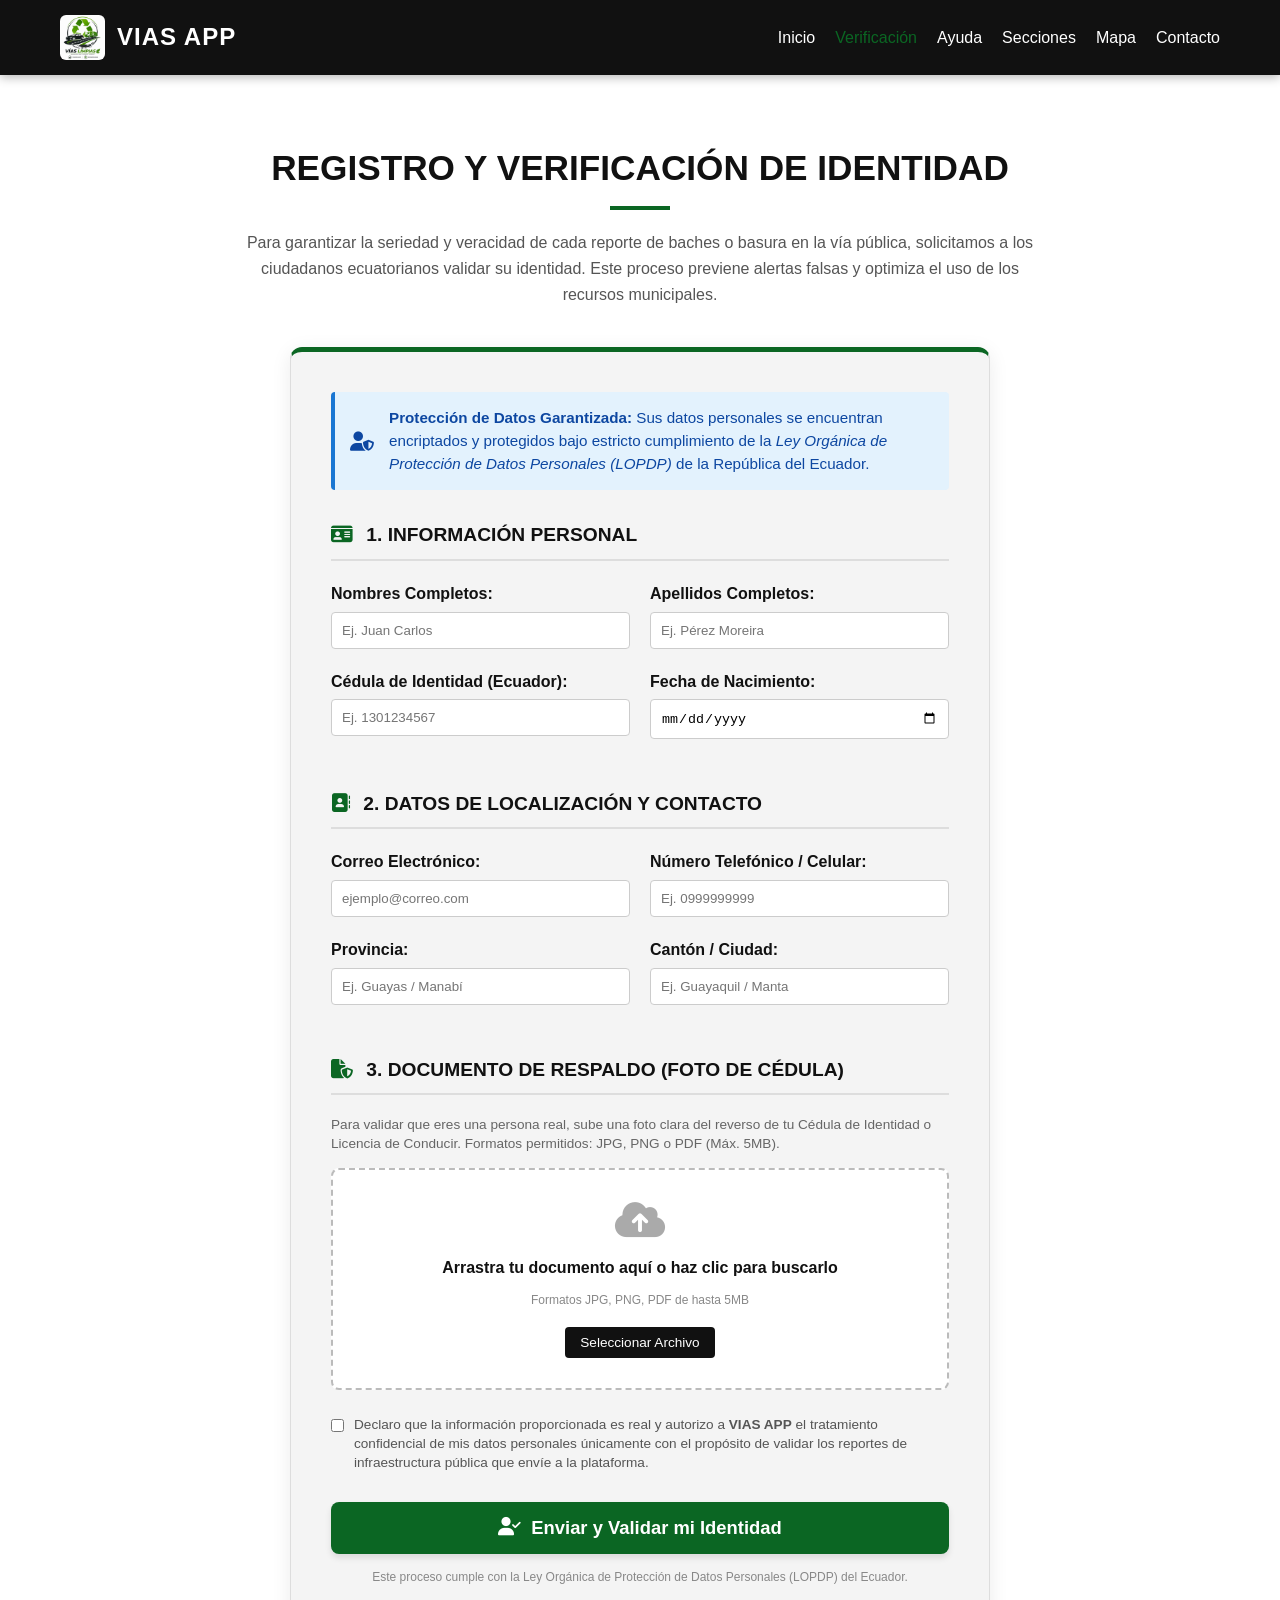
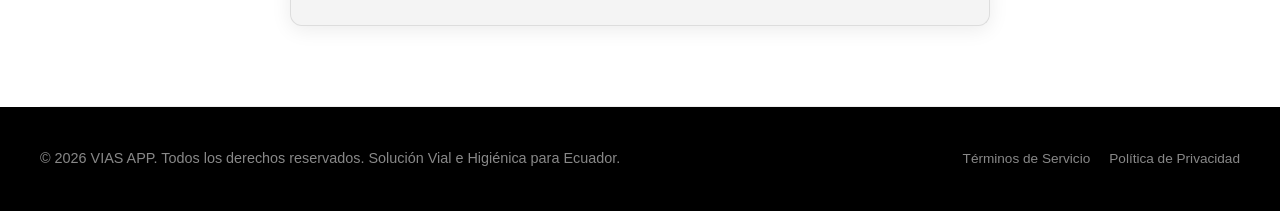
<file: verificacion.html>
<!DOCTYPE html>
<html lang="es">
<head>
    <meta charset="UTF-8">
    <meta name="viewport" content="width=device-width, initial-scale=1.0">
    <title>VIAS APP - Portal de Verificación e Identidad Ciudadana</title>
    <link rel="stylesheet" href="https://cdnjs.cloudflare.com/ajax/libs/font-awesome/6.4.0/css/all.min.css">
    <link rel="stylesheet" href="estilos.css">
</head>
<body>

    <header>
        <div class="nav-container">
            <div class="logo-placeholder">
                <img src="logo.jpg" alt="Logo oficial de VIAS APP" class="logo-vias">
                <span class="brand-name">VIAS APP</span>
            </div>
            <nav>
                <ul>
                    <li><a href="index.html">Inicio</a></li>
                    <li><a href="verificacion.html" style="color: var(--color-verde-acento);">Verificación</a></li>
                    <li><a href="ayuda.html">Ayuda</a></li>
                    <li><a href="secciones.html">Secciones</a></li>
                    <li><a href="mapa.html">Mapa</a></li>
                    <li><a href="contacto.html">Contacto</a></li>
                </ul>
            </nav>
        </div>
    </header>

    <section id="verificacion" style="padding-top: 140px; padding-bottom: 80px;">
        <h2 class="section-title">Registro y Verificación de Identidad</h2>
        <p style="text-align: center; max-width: 800px; margin: -20px auto 40px auto; color: #555;">
            Para garantizar la seriedad y veracidad de cada reporte de baches o basura en la vía pública, solicitamos a los ciudadanos ecuatorianos validar su identidad. Este proceso previene alertas falsas y optimiza el uso de los recursos municipales.
        </p>

        <div class="form-verificacion" style="max-width: 700px; background-color: var(--color-gris-claro); padding: 40px; border-radius: 12px; box-shadow: 0 4px 20px rgba(0,0,0,0.08); border-top: 5px solid var(--color-verde-acento);">
            
            <div class="nota-verificacion" style="background-color: #e3f2fd; border-left: 4px solid #1976d2; padding: 15px; border-radius: 4px; margin-bottom: 30px; color: #0d47a1; font-size: 0.95rem; line-height: 1.5;">
                <i class="fa-solid fa-user-shield" style="font-size: 1.2rem; margin-right: 10px;"></i>
                <span><strong>Protección de Datos Garantizada:</strong> Sus datos personales se encuentran encriptados y protegidos bajo estricto cumplimiento de la <em>Ley Orgánica de Protección de Datos Personales (LOPDP)</em> de la República del Ecuador.</span>
            </div>

            <form id="formularioRegistro" onsubmit="event.preventDefault(); alert('Datos enviados con éxito para verificación técnica de VIAS APP.');">
                
                <h3 style="font-size: 1.2rem; border-bottom: 2px solid #ddd; padding-bottom: 8px; margin-bottom: 20px; text-transform: uppercase; color: var(--color-negro);">
                    <i class="fa-solid fa-id-card" style="color: var(--color-verde-acento); margin-right: 8px;"></i> 1. Información Personal
                </h3>
                
                <div style="display: grid; grid-template-columns: 1fr 1fr; gap: 20px;">
                    <div class="form-group">
                        <label for="nombre">Nombres Completos:</label>
                        <input type="text" id="nombre" placeholder="Ej. Juan Carlos" required>
                    </div>
                    <div class="form-group">
                        <label for="apellido">Apellidos Completos:</label>
                        <input type="text" id="apellido" placeholder="Ej. Pérez Moreira" required>
                    </div>
                </div>

                <div style="display: grid; grid-template-columns: 1fr 1fr; gap: 20px;">
                    <div class="form-group">
                        <label for="cedula">Cédula de Identidad (Ecuador):</label>
                        <input type="text" id="cedula" placeholder="Ej. 1301234567" pattern="[0-9]{10}" title="Debe contener exactamente 10 dígitos numéricos" required>
                    </div>
                    <div class="form-group">
                        <label for="fecha_nacimiento">Fecha de Nacimiento:</label>
                        <input type="date" id="fecha_nacimiento" required>
                    </div>
                </div>

                <h3 style="font-size: 1.2rem; border-bottom: 2px solid #ddd; padding-bottom: 8px; margin-top: 30px; margin-bottom: 20px; text-transform: uppercase; color: var(--color-negro);">
                    <i class="fa-solid fa-address-book" style="color: var(--color-verde-acento); margin-right: 8px;"></i> 2. Datos de Localización y Contacto
                </h3>

                <div style="display: grid; grid-template-columns: 1fr 1fr; gap: 20px;">
                    <div class="form-group">
                        <label for="correo">Correo Electrónico:</label>
                        <input type="email" id="correo" placeholder="ejemplo@correo.com" required>
                    </div>
                    <div class="form-group">
                        <label for="telefono">Número Telefónico / Celular:</label>
                        <input type="tel" id="telefono" placeholder="Ej. 0999999999" pattern="[0]{1}[9]{1}[0-9]{8}" title="Debe empezar con 09 y tener 10 números en total" required>
                    </div>
                </div>

                <div style="display: grid; grid-template-columns: 1fr 1fr; gap: 20px;">
                    <div class="form-group">
                        <label for="provincia">Provincia:</label>
                        <input type="text" id="provincia" placeholder="Ej. Guayas / Manabí" required>
                    </div>
                    <div class="form-group">
                        <label for="ciudad">Cantón / Ciudad:</label>
                        <input type="text" id="ciudad" placeholder="Ej. Guayaquil / Manta" required>
                    </div>
                </div>

                <h3 style="font-size: 1.2rem; border-bottom: 2px solid #ddd; padding-bottom: 8px; margin-top: 30px; margin-bottom: 20px; text-transform: uppercase; color: var(--color-negro);">
                    <i class="fa-solid fa-file-shield" style="color: var(--color-verde-acento); margin-right: 8px;"></i> 3. Documento de Respaldo (Foto de Cédula)
                </h3>
                
                <p style="font-size: 0.85rem; color: #666; margin-bottom: 15px; line-height: 1.4;">
                    Para validar que eres una persona real, sube una foto clara del reverso de tu Cédula de Identidad o Licencia de Conducir. Formatos permitidos: JPG, PNG o PDF (Máx. 5MB).
                </p>
                
                <div class="form-group" style="border: 2px dashed #bbb; padding: 30px; border-radius: 8px; text-align: center; background-color: #fff; cursor: pointer; transition: border-color 0.3s;" onmouseover="this.style.borderColor='var(--color-verde-acento)'" onmouseout="this.style.borderColor='#bbb'">
                    <i class="fa-solid fa-cloud-arrow-up" style="font-size: 2.5rem; color: #aaa; margin-bottom: 15px;"></i>
                    <p style="font-weight: bold; margin-bottom: 5px;">Arrastra tu documento aquí o haz clic para buscarlo</p>
                    <span style="font-size: 0.75rem; color: #888;">Formatos JPG, PNG, PDF de hasta 5MB</span>
                    <input type="file" id="archivo_cedula" style="display: none;" accept="image/*,.pdf">
                    <button type="button" onclick="document.getElementById('archivo_cedula').click();" style="margin-top: 15px; display: block; margin-left: auto; margin-right: auto; padding: 8px 15px; font-size: 0.85rem; background: var(--color-negro); color: #fff; border: none; border-radius: 4px; cursor: pointer;">Seleccionar Archivo</button>
                </div>

                <div style="margin: 25px 0; display: flex; align-items: flex-start; gap: 10px; text-align: left;">
                    <input type="checkbox" id="terminos" required style="width: auto; margin-top: 4px; cursor: pointer;">
                    <label for="terminos" style="font-size: 0.85rem; color: #555; cursor: pointer; line-height: 1.4; font-weight: normal;">
                        Declaro que la información proporcionada es real y autorizo a <strong>VIAS APP</strong> el tratamiento confidencial de mis datos personales únicamente con el propósito de validar los reportes de infraestructura pública que envíe a la plataforma.
                    </label>
                </div>

                <div style="text-align: center; margin-top: 30px;">
                    <button type="submit" class="btn-reportar" style="padding: 15px 50px; font-size: 1.15rem; width: 100%; justify-content: center; border-radius: 8px;">
                        <i class="fa-solid fa-user-check"></i> Enviar y Validar mi Identidad
                    </button>
                </div>

                <p style="font-size: 0.75rem; color: #888; text-align: center; margin-top: 15px; line-height: 1.4;">
                    Este proceso cumple con la Ley Orgánica de Protección de Datos Personales (LOPDP) del Ecuador.
                </p>

            </form>
        </div>
    </section>

    <footer>
        <div style="max-width: 1200px; margin: 0 auto; display: flex; justify-content: space-between; align-items: center; flex-wrap: wrap; gap: 20px; padding: 20px 0;">
            <p>&copy; 2026 VIAS APP. Todos los derechos reservados. Solución Vial e Higiénica para Ecuador.</p>
            <div>
                <a href="index.html" style="color: #888; text-decoration: none; margin-right: 15px; font-size: 0.85rem;">Términos de Servicio</a>
                <a href="index.html" style="color: #888; text-decoration: none; font-size: 0.85rem;">Política de Privacidad</a>
            </div>
        </div>
    </footer>

</body>
</html>
</file>
<file: estilos.css>
:root {
            --color-negro: #111111;
            --color-blanco: #ffffff;
            --color-gris-claro: #f4f4f4;
            --color-verde-acento: #0b6623; /* Verde oscuro de seguridad vial */
            --color-verde-hover: #084c1a;
            --fuente-principal: 'Segoe UI', Tahoma, Geneva, Verdana, sans-serif;
        }

        * {
            margin: 0;
            padding: 0;
            box-sizing: border-box;
            scroll-behavior: smooth;
        }

        body {
            font-family: var(--fuente-principal);
            background-color: var(--color-blanco);
            color: var(--color-negro);
            line-height: 1.6;
        }

        /* --- NAVBAR --- */
        header {
            position: fixed;
            top: 0;
            width: 100%;
            background-color: var(--color-negro);
            color: var(--color-blanco);
            z-index: 1000;
            box-shadow: 0 2px 10px rgba(0,0,0,0.3);
        }

        .nav-container {
            display: flex;
            justify-content: space-between;
            align-items: center;
            max-width: 1200px;
            margin: 0 auto;
            padding: 15px 20px;
        }

        .logo-placeholder {
            display: flex;
            align-items: center;
            gap: 12px;
        }

        .logo-vias {
        height: 45px;       /* Ajusta la altura para que encaje bien en el menú */
        width: auto;        /* Mantiene la proporción original de la imagen */
        border-radius: 6px; /* Le da bordes ligeramente redondeados si lo deseas */
        object-fit: contain;
        }

        .brand-name {
            font-size: 1.5rem;
            font-weight: bold;
            letter-spacing: 1px;
        }

        nav ul {
            display: flex;
            list-style: none;
            gap: 20px;
        }

        nav a {
            color: var(--color-blanco);
            text-decoration: none;
            font-weight: 500;
            transition: color 0.3s ease;
        }

        nav a:hover {
            color: var(--color-verde-acento);
        }

        /* --- BOTONES GLOBALES --- */
        .btn-reportar {
            background-color: var(--color-verde-acento);
            color: var(--color-blanco);
            border: none;
            padding: 12px 25px;
            font-size: 1.1rem;
            font-weight: bold;
            border-radius: 30px;
            cursor: pointer;
            display: inline-flex;
            align-items: center;
            gap: 10px;
            text-decoration: none;
            transition: transform 0.2s, background-color 0.3s;
            box-shadow: 0 4px 6px rgba(0,0,0,0.1);
        }

        .btn-reportar:hover {
            background-color: var(--color-verde-hover);
            transform: translateY(-2px);
        }

        /* --- SECCIONES (ESTILOS GENERALES) --- */
        section {
            padding: 80px 20px 60px 20px;
            max-width: 1200px;
            margin: 0 auto;
            border-bottom: 1px solid #eee;
        }

        .section-title {
            text-align: center;
            font-size: 2.2rem;
            margin-bottom: 40px;
            position: relative;
            text-transform: uppercase;
        }

        .section-title::after {
            content: '';
            display: block;
            width: 60px;
            height: 4px;
            background-color: var(--color-verde-acento);
            margin: 10px auto 0 auto;
        }

        /* --- 1. INICIO (HERO) --- */
        #inicio {
            padding-top: 140px;
            text-align: center;
            background: linear-gradient(rgba(255,255,255,0.9), rgba(244,244,244,0.9));
        }

        .lema {
            font-size: 1.8rem;
            font-style: italic;
            color: var(--color-verde-acento);
            margin: 20px 0 40px 0;
            font-weight: 600;
        }

        .info-empresa {
            display: grid;
            grid-template-columns: repeat(auto-fit, minmax(280px, 1fr));
            gap: 30px;
            margin-bottom: 50px;
            text-align: left;
        }

        .card-info {
            background: var(--color-blanco);
            padding: 25px;
            border-radius: 8px;
            box-shadow: 0 4px 15px rgba(0,0,0,0.05);
            border-top: 4px solid var(--color-negro);
        }

        .pasos-uso {
            background: var(--color-negro);
            color: var(--color-blanco);
            padding: 40px 20px;
            border-radius: 12px;
            margin-bottom: 40px;
        }

        .pasos-grid {
            display: grid;
            grid-template-columns: repeat(auto-fit, minmax(200px, 1fr));
            gap: 20px;
            margin-top: 20px;
        }

        .paso {
            padding: 15px;
        }

        .paso i {
            font-size: 2rem;
            color: var(--color-verde-acento);
            margin-bottom: 10px;
        }

        /* --- 2. VERIFICACIÓN DE USUARIO --- */
        .form-verificacion {
            max-width: 500px;
            margin: 0 auto;
            background: var(--color-gris-claro);
            padding: 30px;
            border-radius: 8px;
            border: 1px solid #ddd;
        }

        .form-group {
            margin-bottom: 20px;
            text-align: left;
        }

        .form-group label {
            display: block;
            margin-bottom: 5px;
            font-weight: bold;
        }

        .form-group input {
            width: 100%;
            padding: 10px;
            border: 1px solid #ccc;
            border-radius: 4px;
        }

        .nota-verificacion {
            font-size: 0.9rem;
            color: #666;
            margin-bottom: 20px;
            display: flex;
            align-items: center;
            gap: 5px;
        }

        /* --- 3. PROBLEMÁTICAS Y AYUDA --- */
        .problemas-container {
            text-align: center;
        }

        .lista-problemas {
            display: flex;
            flex-wrap: wrap;
            justify-content: center;
            gap: 20px;
            margin-bottom: 40px;
        }

        .item-problema {
            background: var(--color-gris-claro);
            padding: 20px;
            border-radius: 8px;
            width: 200px;
            font-weight: bold;
            display: flex;
            flex-direction: column;
            align-items: center;
            gap: 10px;
        }

        .item-problema i {
            font-size: 2.5rem;
            color: var(--color-negro);
        }

        /* --- 4. BACHES Y BASURA (BLOQUES) --- */
        .bloques-duo {
            display: grid;
            grid-template-columns: repeat(auto-fit, minmax(300px, 1fr));
            gap: 40px;
        }

        .bloque {
            padding: 30px;
            border-radius: 8px;
            border: 2px solid var(--color-negro);
        }

        .bloque.baches {
            border-left: 8px solid var(--color-verde-acento);
        }

        .bloque.basura {
            border-left: 8px solid var(--color-negro);
        }

        .bloque h3 {
            font-size: 1.5rem;
            margin-bottom: 20px;
            display: flex;
            align-items: center;
            gap: 10px;
        }

        .bloque ul {
            list-style-position: inside;
            margin-bottom: 20px;
        }

        .bloque ul li {
            margin-bottom: 8px;
        }

        /* --- 5. UBICACIONES --- */
        .mapa-placeholder {
            width: 100%;
            height: 400px;
            background-color: #e5e5e5;
            border: 2px dashed #999;
            display: flex;
            flex-direction: column;
            justify-content: center;
            align-items: center;
            border-radius: 8px;
            color: #555;
            text-align: center;
            padding: 20px;
        }

        .mapa-placeholder i {
            font-size: 3rem;
            margin-bottom: 15px;
            color: var(--color-verde-acento);
        }

        /* --- 6. MÉTODOS DE TRABAJO --- */
        .metodos-grid {
            display: grid;
            grid-template-columns: repeat(auto-fit, minmax(250px, 1fr));
            gap: 20px;
        }

        .metodo-card {
            background: var(--color-gris-claro);
            padding: 20px;
            border-radius: 6px;
        }

        .metodo-card h4 {
            margin-bottom: 10px;
            color: var(--color-verde-acento);
        }

        /* --- 7. CONTACTO Y DEMO --- */
        .contacto-wrapper {
            display: grid;
            grid-template-columns: repeat(auto-fit, minmax(280px, 1fr));
            gap: 40px;
        }

        .datos-contacto p {
            margin-bottom: 15px;
            font-size: 1.1rem;
        }

        .datos-contacto i {
            width: 30px;
            color: var(--color-verde-acento);
        }

        .demo-pagos {
            background: #fff;
            border: 1px solid #ddd;
            padding: 20px;
            border-radius: 8px;
        }

        .iconos-pagos {
            font-size: 2rem;
            display: flex;
            gap: 15px;
            margin-top: 15px;
            color: #555;
        }

        /* --- 8. OPINIONES --- */
        .opiniones-container {
            max-width: 600px;
            margin: 0 auto;
        }

        .form-opinion {
            background: var(--color-gris-claro);
            padding: 25px;
            border-radius: 8px;
            margin-bottom: 30px;
        }

        .estrellas {
            font-size: 1.5rem;
            color: #ccc;
            cursor: pointer;
            margin-bottom: 15px;
        }

        .estrellas i:hover, .estrellas i.active {
            color: #ffcc00;
        }

        .form-opinion textarea {
            width: 100%;
            height: 100px;
            padding: 10px;
            margin-bottom: 15px;
            border: 1px solid #ccc;
            border-radius: 4px;
            resize: none;
        }

        .btn-enviar-opinion {
            background: var(--color-negro);
            color: var(--color-blanco);
            border: none;
            padding: 10px 20px;
            border-radius: 4px;
            cursor: pointer;
        }

        /* --- INTEGRANTES --- */
        .integrantes-box {
            background: var(--color-negro);
            color: var(--color-blanco);
            padding: 40px 20px;
            text-align: center;
        }

        .integrantes-list {
            display: flex;
            flex-wrap: wrap;
            justify-content: center;
            gap: 20px;
            max-width: 1200px;
            margin: 20px auto 0 auto;
            list-style: none;
        }

        .integrantes-list li {
            background: rgba(255,255,255,0.1);
            padding: 10px 20px;
            border-radius: 20px;
            font-size: 1rem;
        }

        /* --- FOOTER --- */
        footer {
            background-color: #000;
            color: #888;
            text-align: center;
            padding: 20px;
            font-size: 0.9rem;
        }

        /* RESPONSIVE */
        @media (max-width: 768px) {
            nav ul {
                display: none; /* En una app real aquí iría un menú hamburguesa */
            }
            .section-title {
                font-size: 1.8rem;
            }
        }
</file>
